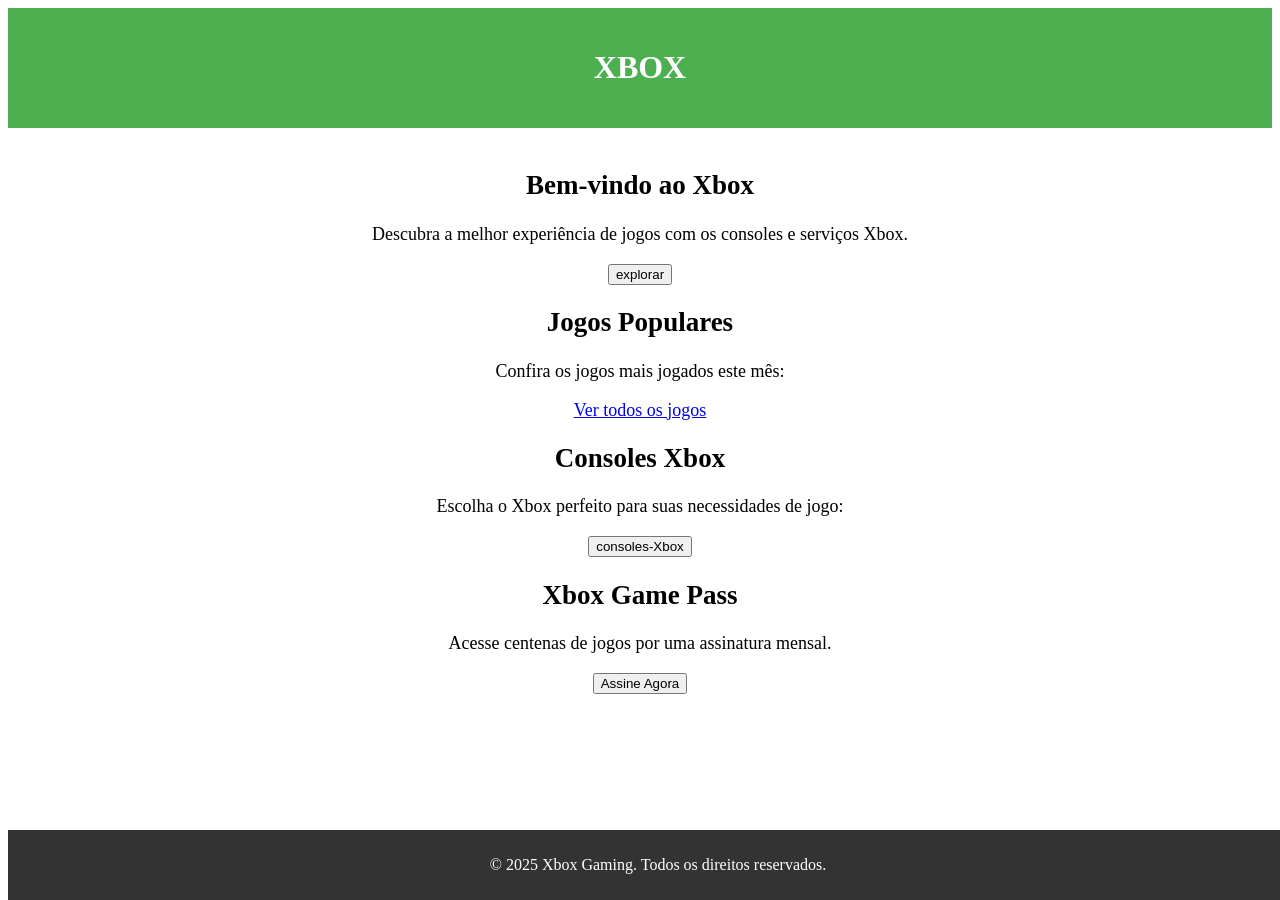
<file: atividade/index.html>
<!DOCTYPE html>
<html lang="pt-BR">
<head>
    <meta charset="UTF-8">
    <meta name="viewport" content="width=device-width, initial-scale=1.0">
    <title>Xbox Gaming</title>
    <link rel="stylesheet" href="style.css">
</head>
<body>

    <!-- Cabeçalho -->
    <header>
        <h1>XBOX</h1>
        
    </header>
    
    <!-- Conteúdo Principal -->
    <main>
        <section id="inicio">
            <h1>Bem-vindo ao Xbox</h2>
            <p>Descubra a melhor experiência de jogos com os consoles e serviços Xbox.</p>
            <a href="explorar.html"><button>explorar</button></a>
        </section>
        
        <section id="jogos">
            <h2>Jogos Populares</h2>
            <p>Confira os jogos mais jogados este mês:</p>
        
            <a href="todos-jogos.html">Ver todos os jogos</a>
        </section>
        
        <section id="consoles">
            <h2>Consoles Xbox</h2>
            <p>Escolha o Xbox perfeito para suas necessidades de jogo:</p>
            <a href="consoles-Xbox.html"><button>consoles-Xbox</button></a>
        </section>
        
        <section id="assinatura">
            <h2>Xbox Game Pass</h2>
            <p>Acesse centenas de jogos por uma assinatura mensal.</p>
            <a href="assine-agora.html"><button>Assine Agora</button></a>
        </section>
    </main>
    
    <!-- Rodapé -->
    <footer>
        <p>&copy; 2025 Xbox Gaming. Todos os direitos reservados.</p>
    </footer>
    
</body>
</html>
</file>
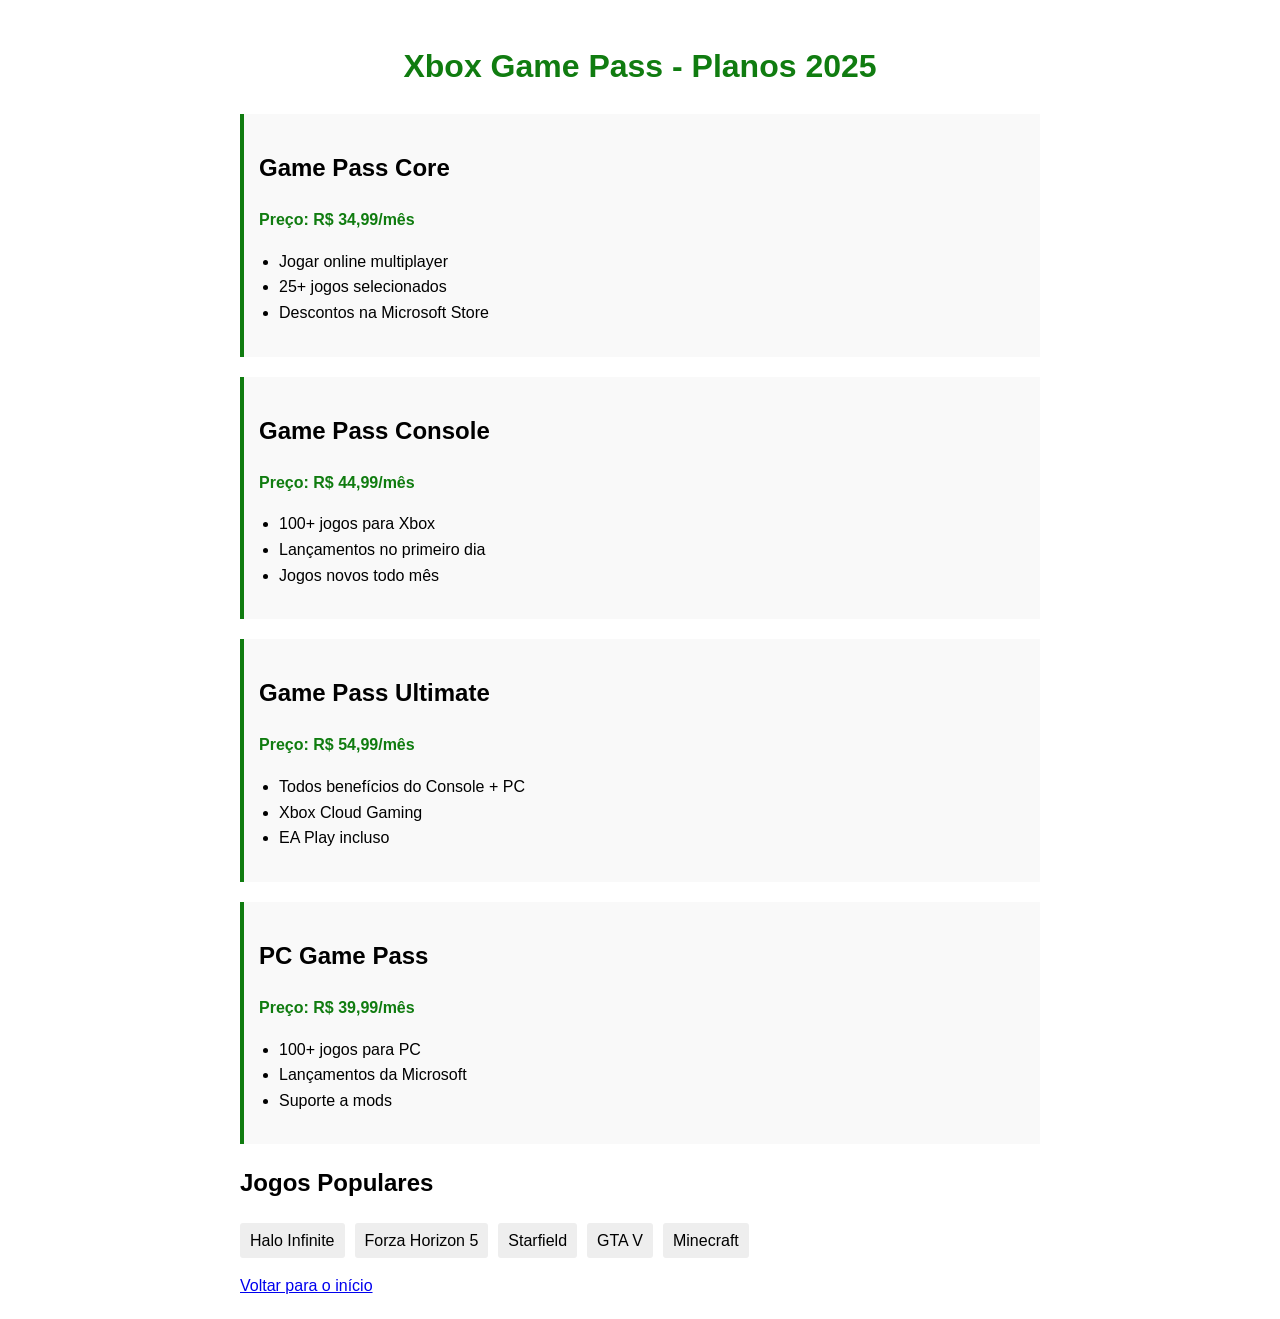
<file: assine-agora.html>
<!DOCTYPE html>
<html lang="pt-BR">
<head>
    <meta charset="UTF-8">
    <meta name="viewport" content="width=device-width, initial-scale=1.0">
    <title>Xbox Game Pass - Planos</title>
    <style>
        body {
            font-family: Arial, sans-serif;
            max-width: 800px;
            margin: 0 auto;
            padding: 20px;
            line-height: 1.6;
        }
        h1 {
            color: #107c10;
            text-align: center;
        }
        .plano {
            background: #f9f9f9;
            border-left: 4px solid #107c10;
            padding: 15px;
            margin-bottom: 20px;
        }
        .preco {
            font-weight: bold;
            color: #107c10;
        }
        ul {
            padding-left: 20px;
        }
        .destaque {
            font-weight: bold;
        }
        .jogos {
            display: flex;
            flex-wrap: wrap;
            gap: 10px;
            margin: 15px 0;
        }
        .jogo {
            background: #eee;
            padding: 5px 10px;
            border-radius: 3px;
        }
    </style>
</head>
<body>
    <h1>Xbox Game Pass - Planos 2025</h1>
    
    <div class="plano">
        <h2>Game Pass Core</h2>
        <p class="preco">Preço: R$ 34,99/mês</p>
        <ul>
            <li>Jogar online multiplayer</li>
            <li>25+ jogos selecionados</li>
            <li>Descontos na Microsoft Store</li>
        </ul>
    </div>
    
    <div class="plano">
        <h2>Game Pass Console</h2>
        <p class="preco">Preço: R$ 44,99/mês</p>
        <ul>
            <li>100+ jogos para Xbox</li>
            <li>Lançamentos no primeiro dia</li>
            <li>Jogos novos todo mês</li>
        </ul>
    </div>
    
    <div class="plano">
        <h2>Game Pass Ultimate</h2>
        <p class="preco">Preço: R$ 54,99/mês</p>
        <ul>
            <li>Todos benefícios do Console + PC</li>
            <li>Xbox Cloud Gaming</li>
            <li>EA Play incluso</li>
        </ul>
    </div>
    
    <div class="plano">
        <h2>PC Game Pass</h2>
        <p class="preco">Preço: R$ 39,99/mês</p>
        <ul>
            <li>100+ jogos para PC</li>
            <li>Lançamentos da Microsoft</li>
            <li>Suporte a mods</li>
        </ul>
    </div>
    
    <h2>Jogos Populares</h2>
    <div class="jogos">
        <span class="jogo">Halo Infinite</span>
        <span class="jogo">Forza Horizon 5</span>
        <span class="jogo">Starfield</span>
        <span class="jogo">GTA V</span>
        <span class="jogo">Minecraft</span>
    </div>
    
    <footer class="voltar">
        <a href="index.html">Voltar para o início</a>
    </footer>
    
</body>
</html>
</file>
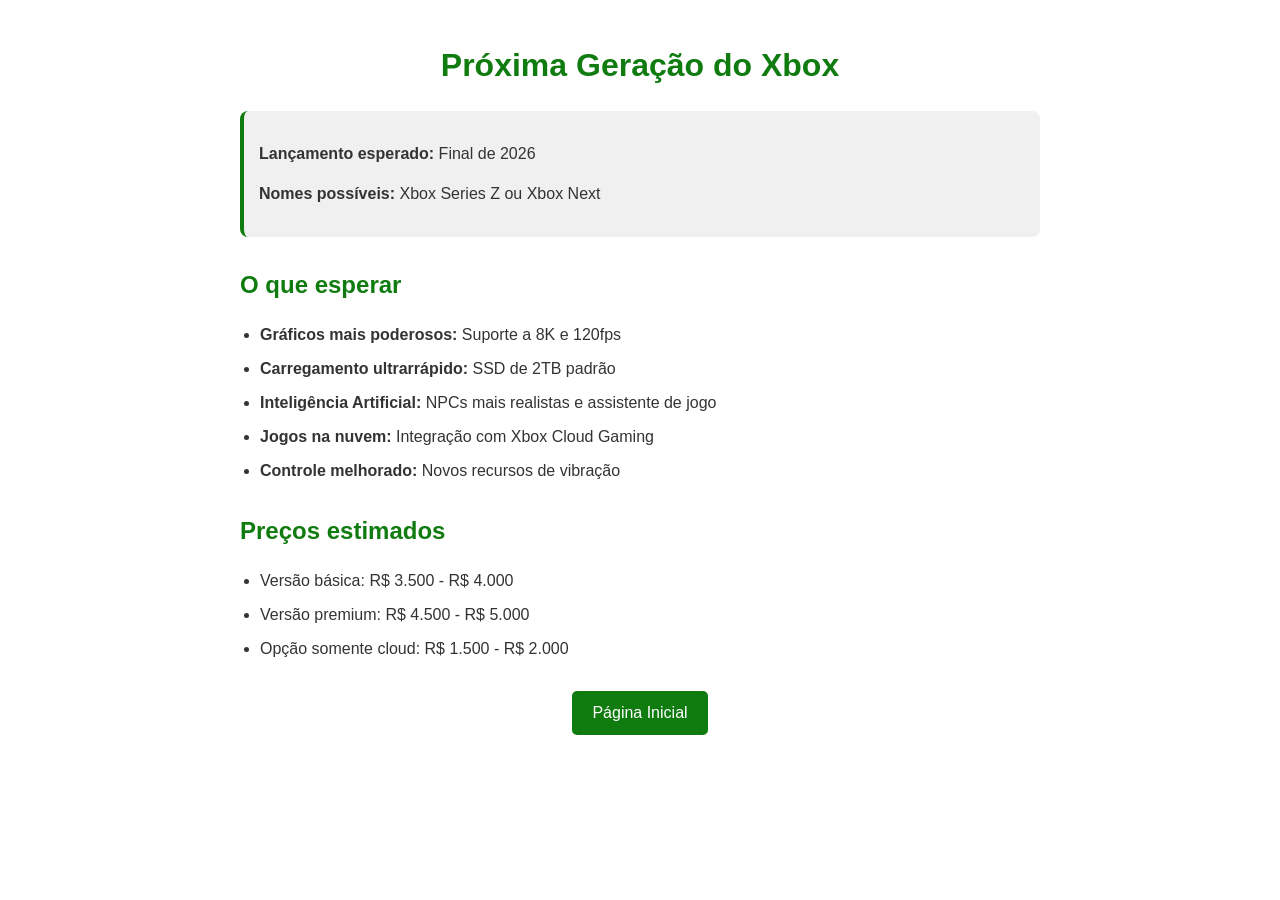
<file: explorar.html>
<!DOCTYPE html>
<html lang="pt-BR">
<head>
    <meta charset="UTF-8">
    <meta name="viewport" content="width=device-width, initial-scale=1.0">
    <title>Próximo Xbox - Novidades</title>
    <style>
        body {
            font-family: Arial, sans-serif;
            max-width: 800px;
            margin: 0 auto;
            padding: 20px;
            line-height: 1.5;
            color: #333;
        }
        
        h1 {
            color: #107c10;
            text-align: center;
        }
        
        .info-box {
            background: #f0f0f0;
            padding: 15px;
            border-radius: 8px;
            margin: 20px 0;
            border-left: 4px solid #107c10;
        }
        
        h2 {
            color: #107c10;
            margin-top: 30px;
        }
        
        ul {
            padding-left: 20px;
        }
        
        li {
            margin-bottom: 10px;
        }
        
        .buttons {
            text-align: center;
            margin: 30px 0;
        }
        
        .btn {
            display: inline-block;
            padding: 10px 20px;
            background: #107c10;
            color: white;
            text-decoration: none;
            border-radius: 5px;
            margin: 0 10px;
        }
        
        .btn:hover {
            background: #0e6a0e;
        }
    </style>
</head>
<body>
    <h1>Próxima Geração do Xbox</h1>
    
    <div class="info-box">
        <p><strong>Lançamento esperado:</strong> Final de 2026</p>
        <p><strong>Nomes possíveis:</strong> Xbox Series Z ou Xbox Next</p>
    </div>
    
    <h2>O que esperar</h2>
    <ul>
        <li><strong>Gráficos mais poderosos:</strong> Suporte a 8K e 120fps</li>
        <li><strong>Carregamento ultrarrápido:</strong> SSD de 2TB padrão</li>
        <li><strong>Inteligência Artificial:</strong> NPCs mais realistas e assistente de jogo</li>
        <li><strong>Jogos na nuvem:</strong> Integração com Xbox Cloud Gaming</li>
        <li><strong>Controle melhorado:</strong> Novos recursos de vibração</li>
    </ul>
    
    <h2>Preços estimados</h2>
    <ul>
        <li>Versão básica: R$ 3.500 - R$ 4.000</li>
        <li>Versão premium: R$ 4.500 - R$ 5.000</li>
        <li>Opção somente cloud: R$ 1.500 - R$ 2.000</li>
    </ul>
    
    <div class="buttons">
        <a href="index.html" class="btn">Página Inicial</a>
    </div>
</body>
</html>
</file>
<file: atividade/style.css>
<!DOCTYPE html>
<html lang="pt-BR">
<head>

    <meta charset="UTF-8">
    <meta name="viewport" content="width=device-width, initial-scale=1.0">
    <title>Página com Cabeçalho, Corpo e Rodapé</title>
    
    <style>

        body {
            font-family: Arial, sans-serif;
            margin: 0;
            padding: 0;
        }
        header {
            background-color: #4CAF50;
            color: white;
            text-align: center;
            padding: 20px;
        }
        main {
            padding: 20px;
            text-align: center;
            font-size: 18px;
        }
        footer {
            background-color: #333;
            color: white;
            text-align: center;
            padding: 10px;
            position: fixed;
            bottom: 0;
            width: 100%;
        }

    </style>
</head>
</file>
